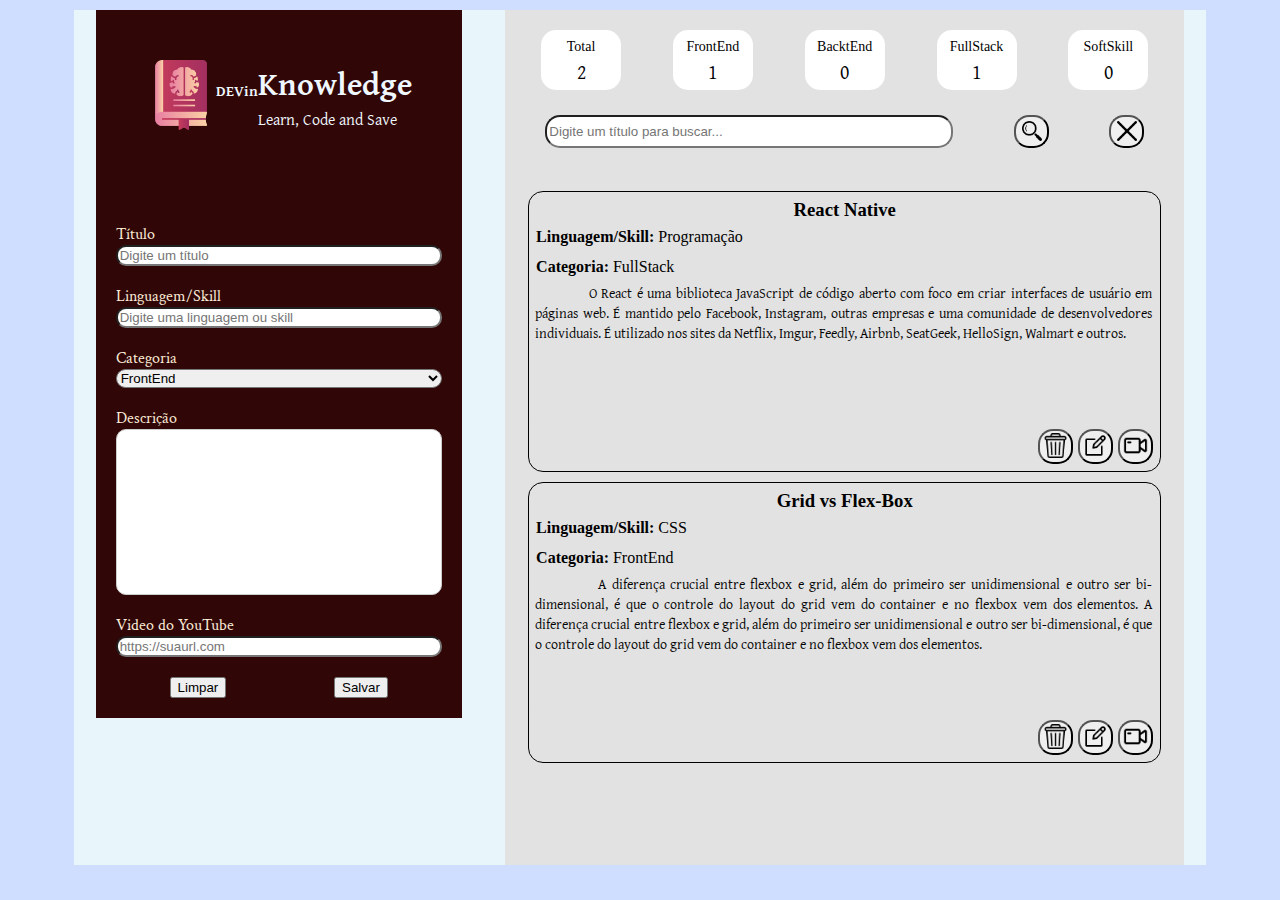
<file: index.html>
<!DOCTYPE html>
<html lang="pt-br">

<head>
    <meta charset="UTF-8">
    <meta http-equiv="X-UA-Compatible" content="IE=edge">
    <meta name="viewport" content="width=device-width, initial-scale=1.0">
    <link rel="stylesheet" href="style.css">
    <link rel="shortcut icon" href="./images/Knowledge book.png" type="image/x-icon">
    <script src="index.js" defer></script>
    <title>DEVin Knowledge</title>

</head>

<body>
    <main>
        <div class="left-container">
            <div class="header">
                <div class="logo-image">
                    <img src="./images/Knowledge book.png" alt="Knowledge Book">
                </div>
                <h1 class="devin">DEVin</h1>
                <div class="title-desc">
                    <h1 class="knowldg">Knowledge</h1>
                    <p>Learn, Code and Save</p>
                </div>

            </div>
            <div class="form">
                <form class="main-form">
                    <span for="title-input">Título</span>
                    <input id="title-input" type="input" placeholder="Digite um título" minlength="8" maxlength="64"
                        required>

                    <span for="skill-input">Linguagem/Skill</span>
                    <input id="skill-input" type="input" placeholder="Digite uma linguagem ou skill" minlength="4"
                        maxlength="16" required>

                    <span for="category-input">Categoria</span>
                    <select id="category-input" name="category-input" value required>
                        <option value="FrontEnd">FrontEnd</option>
                        <option value="BackEnd">BackEnd</option>
                        <option value="FullStack">FullStack</option>
                        <option value="SoftSkill">Comportamental/SoftSkill</option>
                    </select>

                    <span for="description-input">Descrição</span>
                    <textarea id="description-input" name="Descrição-da-dica" cols="30" rows="10" minlength="32"
                        maxlength="512" required>
                    </textarea>

                    <span class="video">Video do YouTube</span>
                    <input id="video-input" type="url" placeholder="https://suaurl.com">

                    <div id="buttons">
                        <button class="btn-erase" type="reset">Limpar</button>
                        <button id="btn-save1" class="btn-save" type="submit">Salvar</button>
                    </div>
                </form>
            </div>
        </div>

        <div class="right-container">
            <div class="totals">
                <div id="total">
                    <h4>Total</h4>
                    <p id="qtd-total">0</p>
                </div>
                <div id="frontend">
                    <h4>FrontEnd</h4>
                    <p id="qtd-frontend">0</p>
                </div>
                <div id="backend">
                    <h4>BacktEnd</h4>
                    <p id="qtd-backend">0</p>
                </div>
                <div id="fullstack">
                    <h4>FullStack</h4>
                    <p id="qtd-fullstack">0</p>
                </div>
                <div id="softskill">
                    <h4>SoftSkill</h4>
                    <p id="qtd-softskill">0</p>
                </div>
            </div>

            <div class="search">
                <input id="searchBar" class="searchBar" name="searchBar" placeholder="Digite um título para buscar..."
                    type="input">
                <button id="lupa" onclick="searchCard()"><img src="./images/search.png" alt="lupa"></button>
                <button id="erase" name='erase' onclick="limparSearchBar()"><img src="./images/erase.png"
                        alt="lupa"></button>
            </div>

            <div class="info">
                <div id="cards">
                    <div id="data">
                        <h3>Grid vs Flex-Box</h3>
                        <p><strong>Linguagem/Skill:</strong> CSS</p>
                        <p><strong>Categoria:</strong> FrontEnd</p>
                        <textarea cols="30" rows="10">
                            Lorem ipsum
                        </textarea>
                        <div id="card-botton">
                            <button id="bin" type="button"><img src="./images/bin.png" alt="Remover"></button>
                            <button id="edit" type="button"><img src="./images/edit.png" alt="Editar"></button>
                            <a href="https://www.youtube.com/shorts/YjVAFOR2sno" target="_blank">
                                <button id="video" type="button">
                                    <img src="./images/video.png" alt="Remover">
                                </button>
                            </a>
                        </div>
                    </div>
                </div>
            </div>
        </div>
    </main>
</body>

</html>
</file>
<file: style.css>
@import url("https://fonts.googleapis.com/css2?family=Crimson+Text:ital@0;1&family=Gentium+Plus&display=swap");
/* Chamada das fontes

font-family: 'Crimson Text', serif;
font-family: 'Gentium Plus', serif; */

/* Whole page */
body {
  background-color: #cfdefe;
  margin: 0 auto;
  max-height:fit-content;
  max-width: 90%;
  min-width: fit-content;
}

main {
  background-color: #e8f5fa;
  height: 95vh;
  max-width: 100%;
  display: flex;
  flex-direction: row;
  justify-content: space-around;
  margin: 10px;
}

/* Left Container */

/* Title */
.left-container {
  max-width: fit-content;
  min-width: min-content;
  max-height: fit-content;
  min-height: min-content;
}

.left-container .header {
  display: flex;
  flex-direction: row;
  justify-content: space-around;
  padding: 50px;
}

.logo-image img {
  max-width: 70px;
  max-height: 70px;
  min-width: 50px;
  min-height: 50px;
  object-fit: cover;
}

.devin {
  padding-top: 10px;
  color: aliceblue;
  font-family: "Gentium Plus", serif;
  font-size: 15px;
}

.knowldg {
  margin: 0;
  padding: 0;
  border: 0;
}

.title-desc {
  color: aliceblue;
  font-family: "Gentium Plus", serif;
}

.title-desc p {
  margin: 0;
  padding: 0;
  border: 0;
}

.main-form input, select {
  border-radius: 10px;
}

#description-input {
  resize: none;
    border: 1px solid #ccc;
    border-radius: 10px;
    z-index: 0;
    font-family: 'Verdana';
    font-size: 0.875em;
}

/* General config */
.left-container {
  display: flex;
  flex-direction: column;
  justify-content: space-around;
  background-color: #310606;
}

.left-container form {
  display: flex;
  flex-direction: column;
  padding: 20px;
}

span {
  color: antiquewhite;
  font-family: "Crimson Text", serif;
  padding-top: 20px;
}

#video-input {
  border-radius: 10px;
  margin-bottom: 20px;
}

/* Buttons */
#buttons {
  /* left container */
  display: flex;
  align-items: center;
  justify-content: space-around;
  border-radius: 10px;
}

/* Right Container */

/* General info */
.right-container {
  background-color: #e2e2e2;
  min-width: 60%;
  max-width: 90%;
  max-height: 100%;
  min-height: fit-content;
}

/* Totals Boxes */
.totals {
  display: flex;
  flex-direction: row;
  justify-content: space-around;
  padding: 20px 10px 15px 10px;
}

.totals div {
  display: flex;
  flex-direction: column;
  justify-content: center;
  border-radius: 15px;
  background-color: white;
  text-align: center;
  width: 80px;
  height: 60px;
}

.totals div h4 {
  margin: 0;
  padding: 5px 0px 2px 0px;
  border: 0;
  font-size: 100%;
  font: inherit;
  vertical-align: baseline;
  font-family: "Crimson Text bold", serif;
  font-size: 14px;
}

.totals div p {
  margin: 0;
  padding: 0px 0px 0px 0px;
  border: 0;
  font-size: 100%;
  font: inherit;
  vertical-align: baseline;
  font-family: "Gentium Plus", serif;
  font-size: 20px;
}

/* Search area */
.search {
  display: flex;
  flex-direction: row;
  justify-content: space-around;
  margin: 10px 10px 20px 10px;
  padding: 0;
}

.search button {
  cursor: pointer;
  width: 35px;
  height: 33px;
  border-radius: 15px 15px 15px 15px;
  object-fit:cover;
}

.search button img {
  width: 20px;
  height: 25px;
  object-fit: contain;
}

.search input {
  min-width: 400px;
  border-radius: 15px 15px 15px 15px;
}

/* Info Area */

.info {
  padding: 3px;
  min-width: fit-content;
  max-height: fit-content;
  min-height: fit-content;
}

#cards {
  border-radius: 15px;
  padding: 10px;
  margin: 0px;
  overflow-y: scroll;
  height: fit-content;
  max-height: 600px;
  min-height: 10px;
}

#cards #data {
  border: solid black 1px;
  border-radius: 15px;
  padding: 7px;
  margin: 10px;
  max-height: 400px;
}

#cards div h3 {
  margin: 0px;
  padding: 0px;
  text-align: center;
}

#cards div p {
  margin: 0px;
  padding: 7px 0px 5px 0px;
  text-align: left;
}

#cards div textarea {
  border: none;
  background-color: #e2e2e2;
  width: 100%;
  height: 140px;
  margin: 0px -3px 0px;
  font-family: "Gentium Plus", serif;
  font-size: 14px;
  text-align: justify;
  border-radius: 10px;
  resize: none;
}

/* Botton of the card area */
#card-botton {
  display: flex;
  justify-content: flex-end;
  border: none;
}

#card-botton button {
  margin-left: 5px;
  cursor: pointer;
  width: 37px;
  height: 37px;
  margin: 0;
  padding: 0;
  border-radius: 15px 15px 15px 15px;
}

#cards img {
  width: 25px;
  height: 25px;
  object-fit: contain;
}

#cards button {
  margin-left: 5px;
  cursor: pointer;
  width: 35px;
  height: 35px;
  border-radius: 15px 15px 15px 15px;
}
</file>
